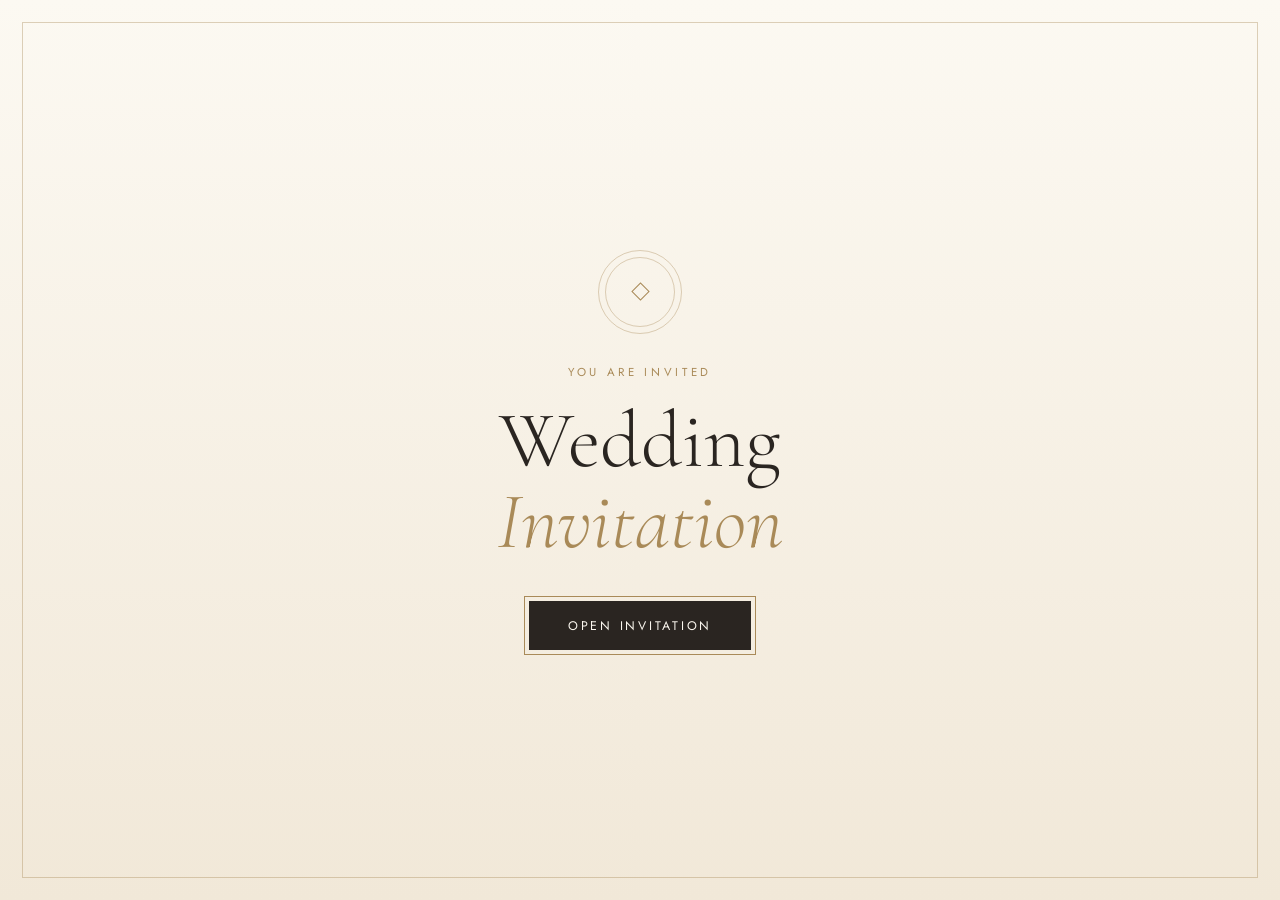
<file: index.html>
<!doctype html>
<html lang="en" dir="ltr">
<head>
  <meta charset="utf-8">
  <meta name="viewport" content="width=device-width, initial-scale=1, viewport-fit=cover">
  <title>Wedding Invitation | دعوة زفاف</title>
  <meta name="description" content="You are invited to our wedding. Open the invitation for the date, venue and details. | أنتم مدعوون إلى حفل زفافنا.">
  <meta name="theme-color" content="#faf6ee">
  <meta property="og:type" content="website">
  <meta property="og:title" content="Wedding Invitation | دعوة زفاف">
  <meta property="og:description" content="You are invited to our wedding. | أنتم مدعوون إلى حفل زفافنا.">
  <link rel="icon" href="data:image/svg+xml,%3Csvg xmlns='http://www.w3.org/2000/svg' viewBox='0 0 32 32'%3E%3Crect width='32' height='32' rx='8' fill='%23faf6ee'/%3E%3Cpath d='M16 7l9 9-9 9-9-9z' fill='none' stroke='%23a98a58' stroke-width='1.5'/%3E%3C/svg%3E">

  <link rel="preconnect" href="https://fonts.googleapis.com">
  <link rel="preconnect" href="https://fonts.gstatic.com" crossorigin>
  <link href="https://fonts.googleapis.com/css2?family=Amiri:ital,wght@0,400;0,700;1,400&family=Cormorant+Garamond:ital,wght@0,300;0,400;0,500;1,300;1,400&family=IBM+Plex+Sans+Arabic:wght@300;400;500&family=Jost:wght@300;400;500&display=swap" rel="stylesheet">
  <style>
/* ==========================================================================
   Digital Wedding Invitation — styles
   Mobile-first. Palette: ivory, beige, champagne, soft dark.
   ========================================================================== */

:root {
  --ivory: #faf6ee;
  --ivory-2: #f3ecdf;
  --beige: #e9dfcc;
  --champagne: #d6c19b;
  --gold: #a98a58;
  --ink: #2a2521;
  --muted: #6f655a;
  --dark: #25201c;
  --line: rgba(169, 138, 88, .38);

  --f-display: 'Cormorant Garamond', 'Times New Roman', serif;
  --f-body: 'Jost', system-ui, -apple-system, 'Segoe UI', sans-serif;
  --ease: cubic-bezier(.22, .61, .36, 1);
}

html[lang="ar"] {
  --f-display: 'Amiri', 'Times New Roman', serif;
  --f-body: 'IBM Plex Sans Arabic', system-ui, 'Segoe UI', sans-serif;
}

*, *::before, *::after { box-sizing: border-box; }

html { scroll-behavior: smooth; -webkit-text-size-adjust: 100%; }

body {
  margin: 0;
  background: var(--ivory);
  color: var(--ink);
  font-family: var(--f-body);
  font-weight: 300;
  font-size: 1rem;
  line-height: 1.7;
  -webkit-font-smoothing: antialiased;
  text-rendering: optimizeLegibility;
}
body.is-locked { overflow: hidden; }

[hidden] { display: none !important; }

h1, h2, p, ol { margin: 0; }

:focus-visible { outline: 1px solid var(--gold); outline-offset: 4px; }
main:focus { outline: none; }

/* ---------- Loader ---------- */
.loader {
  position: fixed; inset: 0; z-index: 100;
  display: grid; place-items: center;
  background: var(--ivory);
  transition: opacity .7s var(--ease), visibility .7s;
}
.loader.is-done { opacity: 0; visibility: hidden; }
.loader svg { width: 56px; height: 56px; overflow: visible; }
.loader path {
  fill: none; stroke: var(--gold); stroke-width: 1;
  stroke-dasharray: 140; stroke-dashoffset: 140;
  animation: draw 1.4s var(--ease) infinite alternate;
}
@keyframes draw { to { stroke-dashoffset: 0; } }

/* ---------- Shared elements ---------- */
.label, .eyebrow {
  font-size: .72rem; font-weight: 400;
  letter-spacing: .32em; text-transform: uppercase;
  color: var(--gold);
}
html[lang="ar"] .label,
html[lang="ar"] .eyebrow { letter-spacing: 0; text-transform: none; font-size: .95rem; }

.eyebrow { margin-bottom: 1.6rem; }

.orn { display: flex; align-items: center; justify-content: center; gap: .9rem; margin: 1.6rem 0; }
.orn i { display: block; width: 52px; height: 1px; background: var(--line); }
.orn b { display: block; width: 7px; height: 7px; border: 1px solid var(--gold); transform: rotate(45deg); }

.seal {
  position: relative; width: 84px; height: 84px; margin: 0 auto 1.8rem;
  border: 1px solid var(--line); border-radius: 50%;
  display: grid; place-items: center;
}
.seal::before { content: ""; position: absolute; inset: 6px; border: 1px solid var(--line); border-radius: 50%; }
.seal i { width: 13px; height: 13px; border: 1px solid var(--gold); transform: rotate(45deg); }
.seal--sm { width: 56px; height: 56px; margin-bottom: 1.6rem; }
.seal--sm::before { inset: 5px; }

.btn {
  display: inline-flex; align-items: center; justify-content: center;
  min-height: 48px; padding: .9rem 2.4rem;
  font-family: var(--f-body); font-size: .78rem; font-weight: 400;
  letter-spacing: .22em; text-transform: uppercase; text-decoration: none;
  color: var(--ink); background: transparent;
  border: 1px solid var(--gold); border-radius: 0; cursor: pointer;
  transition: background .4s var(--ease), color .4s var(--ease), border-color .4s var(--ease), transform .4s var(--ease);
  -webkit-tap-highlight-color: transparent;
}
html[lang="ar"] .btn { letter-spacing: 0; text-transform: none; font-size: 1rem; }
.btn:hover { background: var(--ink); border-color: var(--ink); color: var(--ivory); }
.btn:active { transform: scale(.98); }
.btn--solid { background: var(--ink); border-color: var(--ink); color: var(--ivory); }
.btn--solid:hover { background: var(--gold); border-color: var(--gold); color: #fff; }

/* ---------- Cover ---------- */
.cover { position: fixed; inset: 0; z-index: 90; overflow: hidden; visibility: hidden; }
body.is-ready .cover { visibility: visible; }

.panel {
  position: absolute; top: 0; bottom: 0; width: 50.4%;
  background: linear-gradient(180deg, #fcf9f2 0%, #f1e8d8 100%);
  transition: transform 1.25s cubic-bezier(.7, 0, .2, 1) .35s;
  will-change: transform;
}
.panel--l { left: 0; }
.panel--r { right: 0; }

/* hairline frame */
.cover::after {
  content: ""; position: absolute; inset: 14px; z-index: 3; pointer-events: none;
  border: 1px solid var(--line);
  transition: opacity .5s var(--ease);
}

.cover__content {
  position: absolute; inset: 0; z-index: 2;
  display: flex; flex-direction: column; align-items: center; justify-content: center;
  padding: 2rem 1.5rem; text-align: center;
  transition: opacity .55s var(--ease), transform .55s var(--ease);
}
.cover__title {
  font-family: var(--f-display); font-weight: 300;
  font-size: clamp(2.8rem, 12vw, 5rem); line-height: 1.02;
  margin: 1.1rem 0 1.6rem;
}
.cover__title span { display: block; }
.cover__title .alt { font-style: italic; color: var(--gold); }
html[lang="ar"] .cover__title { line-height: 1.35; }
html[lang="ar"] .cover__title .alt { font-style: normal; }
.cover__names {
  font-family: var(--f-display); font-size: 1.35rem; color: var(--muted);
  margin: -.4rem 0 1.8rem;
}
.cover__content .btn { margin-top: .8rem; }

body.is-ready .cover__content > * {
  animation: rise 1s var(--ease) backwards;
  animation-delay: calc(var(--i, 0) * .12s + .15s);
}
.cover__content > :nth-child(1) { --i: 0; }
.cover__content > :nth-child(2) { --i: 1; }
.cover__content > :nth-child(3) { --i: 2; }
.cover__content > :nth-child(4) { --i: 3; }
.cover__content > :nth-child(5) { --i: 4; }
@keyframes rise { from { opacity: 0; transform: translateY(16px); } }

.cover.is-opening { pointer-events: none; }
.cover.is-opening .cover__content { opacity: 0; transform: scale(.97); }
.cover.is-opening::after { opacity: 0; }
.cover.is-opening .panel--l { transform: translateX(-101%); box-shadow: 18px 0 50px rgba(42, 37, 33, .12); }
.cover.is-opening .panel--r { transform: translateX(101%);  box-shadow: -18px 0 50px rgba(42, 37, 33, .12); }

/* ---------- Sections ---------- */
.section { padding: clamp(5rem, 13vw, 8.5rem) 1.5rem; text-align: center; }
.section__inner { max-width: 40rem; margin-inline: auto; }
.section--beige { background: var(--ivory-2); }
.section--dark { background: var(--dark); color: #efe6d6; }
.section--dark .eyebrow { color: var(--champagne); }

.h2 {
  font-family: var(--f-display); font-weight: 300;
  font-size: clamp(2.1rem, 7.5vw, 3.3rem); line-height: 1.15; margin-bottom: 1rem;
}

/* Hero */
.hero {
  position: relative; min-height: 100vh; min-height: 100svh;
  display: flex; flex-direction: column; align-items: center; justify-content: center;
  background: radial-gradient(120% 70% at 50% 0%, #fff 0%, var(--ivory) 55%, var(--ivory-2) 100%);
}
.names {
  display: flex; flex-direction: column; align-items: center;
  font-family: var(--f-display); font-weight: 300;
  font-size: clamp(3.4rem, 16vw, 7.5rem); line-height: .98;
  margin: .2em 0;
}
.names .amp { font-style: italic; color: var(--gold); font-size: .42em; line-height: 1.7; }
html[lang="ar"] .names { line-height: 1.3; }
html[lang="ar"] .names .amp { font-style: normal; }
.lead {
  max-width: 34rem; white-space: pre-line;
  font-family: var(--f-display); font-size: clamp(1.25rem, 3.8vw, 1.6rem);
  line-height: 1.65; color: var(--muted);
}
html[lang="ar"] .lead { line-height: 2; }

.scroll-cue {
  position: absolute; bottom: 1.8rem; left: 50%; width: 1px; height: 46px;
  background: linear-gradient(var(--gold), transparent);
  transform-origin: top; animation: cue 2.4s var(--ease) infinite;
}
@keyframes cue { 0% { transform: scaleY(0); opacity: 0; } 40% { opacity: 1; } 100% { transform: scaleY(1); opacity: 0; } }

/* Date + countdown */
.date-main {
  font-family: var(--f-display); font-weight: 300;
  font-size: clamp(1.9rem, 6.8vw, 3rem); line-height: 1.25;
}
.time-main { margin-top: .7rem; letter-spacing: .2em; color: var(--champagne); font-weight: 400; }
html[lang="ar"] .time-main { letter-spacing: 0; }

.countdown {
  display: grid; grid-template-columns: repeat(4, 1fr);
  margin-top: 3rem; max-width: 30rem; margin-inline: auto;
}
.cd-unit { display: flex; flex-direction: column; align-items: center; padding: .3rem 0; border-inline-start: 1px solid rgba(214, 193, 155, .25); }
.cd-unit:first-child { border: 0; }
.cd-num {
  font-family: var(--f-display); font-weight: 300; line-height: 1.1;
  font-size: clamp(2.1rem, 9vw, 3.6rem); font-variant-numeric: tabular-nums;
}
.cd-label { margin-top: .35rem; font-size: .66rem; letter-spacing: .2em; text-transform: uppercase; color: var(--champagne); }
html[lang="ar"] .cd-label { letter-spacing: 0; text-transform: none; font-size: .85rem; }

/* Venue */
.addr { max-width: 26rem; margin: 0 auto 2.2rem; color: var(--muted); white-space: pre-line; }

/* Schedule */
.schedule { list-style: none; padding: 0; max-width: 30rem; margin: 0 auto; text-align: start; }
.schedule li {
  display: grid; grid-template-columns: 7.5rem 1fr; gap: 1.2rem; align-items: baseline;
  padding: 1.15rem 0; border-bottom: 1px solid var(--line);
}
.schedule li:first-child { border-top: 1px solid var(--line); }
.schedule .t { font-size: .82rem; letter-spacing: .14em; color: var(--gold); font-weight: 400; }
html[lang="ar"] .schedule .t { letter-spacing: 0; font-size: .95rem; }
.schedule .d { font-family: var(--f-display); font-size: 1.35rem; line-height: 1.35; }
.schedule li.solo { grid-template-columns: 1fr; text-align: center; }

/* Personal message */
.note {
  white-space: pre-line; font-family: var(--f-display); font-style: italic;
  font-size: clamp(1.4rem, 4.6vw, 2rem); line-height: 1.6;
}
html[lang="ar"] .note { font-style: normal; line-height: 2; }

/* RSVP */
.rsvp-text { white-space: pre-line; font-size: 1.05rem; line-height: 1.9; }
.rsvp-text a, .section a.link { color: var(--champagne); text-underline-offset: 4px; text-decoration-thickness: 1px; }

/* Setup notice (visible only while the config is empty) */
.setup { background: var(--ivory-2); min-height: 40vh; display: grid; align-content: center; }
.setup__text { color: var(--muted); }

/* ---------- Floating controls ---------- */
.controls {
  position: fixed; z-index: 50;
  inset-inline-end: 16px; bottom: calc(16px + env(safe-area-inset-bottom));
  display: flex; flex-direction: column; align-items: center; gap: 10px;
  animation: rise .9s var(--ease) both;
}
.ctrl {
  display: grid; place-items: center; min-width: 44px; height: 44px; padding: 0;
  font-family: var(--f-body); font-size: .8rem; font-weight: 400; color: var(--ink);
  background: rgba(250, 246, 238, .82); border: 1px solid var(--line); border-radius: 22px;
  -webkit-backdrop-filter: blur(10px); backdrop-filter: blur(10px);
  box-shadow: 0 6px 24px rgba(42, 37, 33, .12); cursor: pointer;
  transition: background .3s var(--ease), transform .3s var(--ease);
  -webkit-tap-highlight-color: transparent;
}
.ctrl:hover { background: #fff; }
.ctrl:active { transform: scale(.94); }
.ctrl--lang { padding: 0 14px; }

.eq { display: flex; align-items: center; gap: 3px; height: 16px; position: relative; }
.eq span { width: 2px; height: 5px; background: var(--ink); border-radius: 2px; transform-origin: center; }
.ctrl--music.is-playing .eq span { animation: eq 1s ease-in-out infinite; }
.ctrl--music.is-playing .eq span:nth-child(2) { animation-delay: .2s; }
.ctrl--music.is-playing .eq span:nth-child(3) { animation-delay: .4s; }
@keyframes eq { 0%, 100% { height: 5px; } 50% { height: 16px; } }
.ctrl--music:not(.is-playing) .eq::after {
  content: ""; position: absolute; left: -4px; right: -4px; top: 50%; height: 1px;
  background: var(--ink); transform: rotate(-38deg);
}

/* ---------- Reveal ---------- */
.reveal {
  opacity: 0; transform: translateY(18px);
  transition: opacity .9s var(--ease), transform .9s var(--ease);
  transition-delay: var(--d, 0s);
}
.reveal.in { opacity: 1; transform: none; }

/* ---------- Larger screens ---------- */
@media (min-width: 768px) {
  .cover::after { inset: 22px; }
  .controls { inset-inline-end: 28px; bottom: 28px; }
  .schedule li { grid-template-columns: 9rem 1fr; }
}

/* ---------- Reduced motion ---------- */
@media (prefers-reduced-motion: reduce) {
  html { scroll-behavior: auto; }
  *, *::before, *::after { animation-duration: .01ms !important; animation-iteration-count: 1 !important; transition-duration: .01ms !important; transition-delay: 0s !important; }
  .reveal { opacity: 1; transform: none; }
}

</style>
  <noscript><style>.loader{display:none}.cover{display:none}body.is-locked{overflow:auto}</style></noscript>
</head>
<body class="is-locked">

  <!-- Loading screen -->
  <div class="loader" id="loader" aria-hidden="true">
    <svg viewBox="0 0 56 56"><path d="M28 4 L52 28 L28 52 L4 28 Z"/></svg>
  </div>

  <!-- Invitation cover -->
  <div class="cover" id="cover">
    <div class="panel panel--l"></div>
    <div class="panel panel--r"></div>
    <div class="cover__content" id="coverContent">
      <div class="seal"><i></i></div>
      <p class="label" data-i18n="coverLabel"></p>
      <h1 class="cover__title">
        <span data-i18n="coverTitle1"></span>
        <span class="alt" data-i18n="coverTitle2"></span>
      </h1>
      <p class="cover__names" id="coverNames" hidden></p>
      <button class="btn btn--solid" id="openBtn" type="button" data-i18n="open"></button>
    </div>
  </div>

  <!-- Invitation -->
  <main id="invitation" inert tabindex="-1">

    <section class="section hero" id="hero" hidden>
      <p class="eyebrow reveal" data-i18n="ofWedding"></p>
      <h2 class="names reveal" id="names" style="--d:.1s">
        <span id="groom"></span>
        <span class="amp" id="amp" aria-hidden="true">&amp;</span>
        <span id="bride"></span>
      </h2>
      <div class="orn reveal" style="--d:.2s" aria-hidden="true"><i></i><b></b><i></i></div>
      <p class="lead reveal" id="invitationMessage" style="--d:.3s" hidden></p>
      <span class="scroll-cue" id="scrollCue" aria-hidden="true" hidden></span>
    </section>

    <section class="section section--dark" id="date" hidden>
      <div class="section__inner">
        <p class="eyebrow reveal" data-i18n="saveTheDate"></p>
        <p class="date-main reveal" id="dateText" style="--d:.1s" hidden></p>
        <p class="time-main reveal" id="timeText" style="--d:.2s" hidden></p>
        <div class="countdown reveal" id="countdown" style="--d:.3s" role="timer" hidden>
          <div class="cd-unit"><span class="cd-num" data-unit="days">00</span><span class="cd-label" data-i18n="days"></span></div>
          <div class="cd-unit"><span class="cd-num" data-unit="hours">00</span><span class="cd-label" data-i18n="hours"></span></div>
          <div class="cd-unit"><span class="cd-num" data-unit="minutes">00</span><span class="cd-label" data-i18n="minutes"></span></div>
          <div class="cd-unit"><span class="cd-num" data-unit="seconds">00</span><span class="cd-label" data-i18n="seconds"></span></div>
        </div>
      </div>
    </section>

    <section class="section section--beige" id="venue" hidden>
      <div class="section__inner">
        <div class="seal seal--sm reveal"><i></i></div>
        <p class="eyebrow reveal" data-i18n="venue" style="--d:.1s"></p>
        <h2 class="h2 reveal" id="venueName" style="--d:.15s" hidden></h2>
        <p class="addr reveal" id="venueAddress" style="--d:.2s" hidden></p>
        <a class="btn reveal" id="directions" style="--d:.3s" target="_blank" rel="noopener noreferrer" hidden data-i18n="directions"></a>
      </div>
    </section>

    <section class="section" id="schedule" hidden>
      <div class="section__inner">
        <p class="eyebrow reveal" data-i18n="schedule"></p>
        <ol class="schedule reveal" id="scheduleList" style="--d:.1s"></ol>
      </div>
    </section>

    <section class="section section--beige" id="message" hidden>
      <div class="section__inner">
        <div class="orn reveal" aria-hidden="true"><i></i><b></b><i></i></div>
        <p class="note reveal" id="personalMessage" style="--d:.1s"></p>
      </div>
    </section>

    <section class="section section--dark" id="rsvp" hidden>
      <div class="section__inner">
        <p class="eyebrow reveal" data-i18n="rsvp"></p>
        <p class="rsvp-text reveal" id="rsvpText" style="--d:.1s"></p>
      </div>
    </section>

    <!-- Shown only while config.js is still empty -->
    <section class="section setup" id="setup" hidden>
      <div class="section__inner">
        <p class="eyebrow" data-i18n="setupTitle"></p>
        <p class="setup__text" data-i18n="setupText"></p>
      </div>
    </section>

  </main>

  <!-- Floating controls -->
  <div class="controls" id="controls" hidden>
    <button class="ctrl ctrl--music" id="musicBtn" type="button" hidden>
      <span class="eq" aria-hidden="true"><span></span><span></span><span></span></span>
    </button>
    <button class="ctrl ctrl--lang" id="langBtn" type="button"></button>
  </div>

  <script>
/* ==========================================================================
   WEDDING CONFIGURATION — the only file you need to edit.

   - Every field starts empty. Empty fields are hidden automatically.
   - Any text field can be a plain string, or an object with both languages:
       groomName: { ar: "…", en: "…" }
   - weddingDate: "YYYY-MM-DD"   (e.g. 2027-06-12)  → enables the countdown
   - weddingTime: "HH:MM" 24-hour (e.g. 18:30)      → shown in the visitor's language
   - eventSchedule: one item per line, "time | title"
                    (or an array of { time, title })
   - googleMapsLink: a full link starting with https://
   - musicFile: path to your audio, e.g. "assets/audio/music.mp3"
   - language: "ar", "en", or "" (auto-detect from the visitor's device)
   ========================================================================== */

window.WEDDING_CONFIG = {
  groomName: "",
  brideName: "",
  weddingDate: "",
  weddingTime: "",
  venueName: "",
  venueAddress: "",
  googleMapsLink: "",
  invitationMessage: "",
  personalMessage: "",
  eventSchedule: "",
  rsvpDetails: "",
  musicFile: "",
  language: ""
};

</script>
  <script>
/* ==========================================================================
   Digital Wedding Invitation — behaviour
   Reads window.WEDDING_CONFIG (js/config.js). No dependencies.
   ========================================================================== */
(function () {
  'use strict';

  var C = window.WEDDING_CONFIG || {};

  /* ---------- UI strings ---------- */
  var I18N = {
    en: {
      coverLabel: 'You are invited', coverTitle1: 'Wedding', coverTitle2: 'Invitation',
      open: 'Open Invitation', ofWedding: 'The Wedding of', saveTheDate: 'Save the Date',
      days: 'Days', hours: 'Hours', minutes: 'Minutes', seconds: 'Seconds',
      venue: 'The Venue', directions: 'Get Directions', schedule: 'Schedule', rsvp: 'RSVP',
      musicOn: 'Mute music', musicOff: 'Play music', switchTo: 'العربية', switchLabel: 'Switch to Arabic',
      pageTitle: 'Wedding Invitation',
      setupTitle: 'Almost ready',
      setupText: 'Add your wedding details in js/config.js. Empty fields stay hidden.'
    },
    ar: {
      coverLabel: 'أنتم مدعوون', coverTitle1: 'دعوة', coverTitle2: 'زفاف',
      open: 'افتح الدعوة', ofWedding: 'حفل زفاف', saveTheDate: 'موعد الزفاف',
      days: 'أيام', hours: 'ساعات', minutes: 'دقائق', seconds: 'ثوانٍ',
      venue: 'المكان', directions: 'الاتجاهات', schedule: 'برنامج الحفل', rsvp: 'تأكيد الحضور',
      musicOn: 'إيقاف الموسيقى', musicOff: 'تشغيل الموسيقى', switchTo: 'English', switchLabel: 'التبديل إلى الإنجليزية',
      pageTitle: 'دعوة زفاف',
      setupTitle: 'على وشك الانتهاء',
      setupText: 'أضف تفاصيل الزفاف في ملف js/config.js. الحقول الفارغة تبقى مخفية.'
    }
  };

  var lang = 'en';
  var countdownTimer = null;
  var audio = null;
  var playing = false;
  var resumeOnVisible = false;
  var reducedMotion = window.matchMedia && window.matchMedia('(prefers-reduced-motion: reduce)').matches;

  function $(s, r) { return (r || document).querySelector(s); }
  function $$(s, r) { return Array.prototype.slice.call((r || document).querySelectorAll(s)); }

  /* ---------- Config helpers ---------- */
  // A value may be a string, an array, or { ar, en }.
  function pick(v) {
    if (v && typeof v === 'object' && !Array.isArray(v) && ('ar' in v || 'en' in v)) {
      return v[lang] || v.en || v.ar || '';
    }
    return v == null ? '' : v;
  }
  function text(key) {
    var v = pick(C[key]);
    return typeof v === 'string' ? v.trim() : '';
  }
  function t(key) { return I18N[lang][key] || ''; }

  function setText(sel, val) {
    var el = $(sel);
    el.textContent = val;
    el.hidden = !val;
  }

  function safeUrl(u) { return /^https?:\/\//i.test(u) ? u : ''; }

  /* ---------- Language ---------- */
  function detectLang() {
    var saved = '';
    try { saved = localStorage.getItem('invite-lang') || ''; } catch (e) {}
    if (saved === 'ar' || saved === 'en') return saved;
    if (C.language === 'ar' || C.language === 'en') return C.language;
    return (navigator.language || '').toLowerCase().indexOf('ar') === 0 ? 'ar' : 'en';
  }

  function applyLang() {
    document.documentElement.lang = lang;
    document.documentElement.dir = lang === 'ar' ? 'rtl' : 'ltr';
    $$('[data-i18n]').forEach(function (el) { el.textContent = t(el.getAttribute('data-i18n')); });
    var lb = $('#langBtn');
    lb.textContent = t('switchTo');
    lb.setAttribute('aria-label', t('switchLabel'));
    lb.setAttribute('lang', lang === 'ar' ? 'en' : 'ar');
    updateMusicLabel();
    render();
  }

  /* ---------- Date / time ---------- */
  function parseDate() {
    var raw = text('weddingDate');
    var m = /^(\d{4})-(\d{1,2})-(\d{1,2})$/.exec(raw);
    var tm = /^(\d{1,2}):(\d{2})/.exec(text('weddingTime'));
    var h = tm ? +tm[1] : 0, mi = tm ? +tm[2] : 0;
    var date = null;
    if (m) {
      var d = new Date(+m[1], +m[2] - 1, +m[3], h, mi);
      if (d.getFullYear() === +m[1] && d.getMonth() === +m[2] - 1 && d.getDate() === +m[3]) date = d;
    }
    return { raw: raw, date: date, time: tm ? new Date(2000, 0, 1, h, mi) : null };
  }

  function locale() { return lang === 'ar' ? 'ar-EG-u-ca-gregory' : 'en-US'; }

  /* ---------- Countdown ---------- */
  function stopCountdown() {
    if (countdownTimer) { clearInterval(countdownTimer); countdownTimer = null; }
  }

  function startCountdown(target) {
    stopCountdown();
    var box = $('#countdown');
    var nf = new Intl.NumberFormat(lang === 'ar' ? 'ar-EG' : 'en-US', { minimumIntegerDigits: 2, useGrouping: false });
    var nodes = {};
    $$('.cd-num', box).forEach(function (n) { nodes[n.getAttribute('data-unit')] = n; });

    function tick() {
      var diff = target.getTime() - Date.now();
      if (diff <= 0) { box.hidden = true; stopCountdown(); return; }
      var s = Math.floor(diff / 1000);
      var vals = {
        days: Math.floor(s / 86400),
        hours: Math.floor((s % 86400) / 3600),
        minutes: Math.floor((s % 3600) / 60),
        seconds: s % 60
      };
      for (var k in vals) {
        var out = nf.format(vals[k]);
        if (nodes[k].textContent !== out) nodes[k].textContent = out;
      }
      box.hidden = false;
    }
    tick();
    if (!box.hidden) countdownTimer = setInterval(tick, 1000);
  }

  /* ---------- Rich text bits ---------- */
  function linkify(el, str) {
    el.textContent = '';
    var parts = str.split(/(https?:\/\/[^\s]+|[\w.+-]+@[\w-]+\.[\w.-]+)/g);
    parts.forEach(function (p) {
      if (!p) return;
      if (/^https?:\/\//i.test(p)) {
        var a = document.createElement('a');
        a.href = p; a.textContent = p; a.target = '_blank'; a.rel = 'noopener noreferrer';
        el.appendChild(a);
      } else if (/^[\w.+-]+@[\w-]+\.[\w.-]+$/.test(p)) {
        var m = document.createElement('a');
        m.href = 'mailto:' + p; m.textContent = p;
        el.appendChild(m);
      } else {
        el.appendChild(document.createTextNode(p));
      }
    });
  }

  function scheduleItems() {
    var v = pick(C.eventSchedule);
    var out = [];
    if (typeof v === 'string') {
      v.split(/\r?\n/).forEach(function (line) {
        line = line.trim();
        if (!line) return;
        var m = /^(.*?)\s*(?:\||\s[–—-]\s)\s*(.+)$/.exec(line);
        out.push(m && m[1] ? { time: m[1], title: m[2] } : { time: '', title: line });
      });
    } else if (Array.isArray(v)) {
      v.forEach(function (it) {
        if (typeof it === 'string' && it.trim()) out.push({ time: '', title: it.trim() });
        else if (it && typeof it === 'object') {
          var title = String(pick(it.title) || '').trim();
          var time = String(pick(it.time) || '').trim();
          if (title || time) out.push({ time: time, title: title });
        }
      });
    }
    return out;
  }

  /* ---------- Render ---------- */
  function show(id, on) { $(id).hidden = !on; return on; }

  function render() {
    var groom = text('groomName'), bride = text('brideName');
    var shown = 0;

    // Document title + cover names
    var names = [groom, bride].filter(Boolean).join(' & ');
    document.title = names ? names + ' — ' + t('pageTitle') : t('pageTitle');
    setText('#coverNames', names);

    // Hero
    setText('#groom', groom);
    setText('#bride', bride);
    $('#amp').hidden = !(groom && bride);
    $('#names').hidden = !names;
    var msg = text('invitationMessage');
    setText('#invitationMessage', msg);
    var heroOn = show('#hero', !!(names || msg));

    // Date + countdown
    var info = parseDate();
    var dateStr = info.date
      ? new Intl.DateTimeFormat(locale(), { weekday: 'long', day: 'numeric', month: 'long', year: 'numeric' }).format(info.date)
      : info.raw;
    var timeStr = info.time
      ? new Intl.DateTimeFormat(locale(), { hour: 'numeric', minute: '2-digit' }).format(info.time)
      : text('weddingTime');
    setText('#dateText', dateStr);
    setText('#timeText', timeStr);
    var dateOn = show('#date', !!(dateStr || timeStr));
    if (info.date && info.date.getTime() > Date.now()) startCountdown(info.date);
    else { stopCountdown(); $('#countdown').hidden = true; }

    // Venue
    var vName = text('venueName'), vAddr = text('venueAddress'), map = safeUrl(text('googleMapsLink'));
    setText('#venueName', vName);
    setText('#venueAddress', vAddr);
    var dir = $('#directions');
    if (map) dir.href = map; else dir.removeAttribute('href');
    dir.hidden = !map;
    var venueOn = show('#venue', !!(vName || vAddr || map));

    // Schedule
    var items = scheduleItems();
    var list = $('#scheduleList');
    list.textContent = '';
    items.forEach(function (it) {
      var li = document.createElement('li');
      if (it.time && it.title) {
        var tt = document.createElement('span'); tt.className = 't'; tt.textContent = it.time;
        var dd = document.createElement('span'); dd.className = 'd'; dd.textContent = it.title;
        li.appendChild(tt); li.appendChild(dd);
      } else {
        li.className = 'solo';
        var one = document.createElement('span'); one.className = 'd'; one.textContent = it.title || it.time;
        li.appendChild(one);
      }
      list.appendChild(li);
    });
    var schedOn = show('#schedule', items.length > 0);

    // Personal message
    var pm = text('personalMessage');
    $('#personalMessage').textContent = pm;
    var pmOn = show('#message', !!pm);

    // RSVP
    var rsvp = text('rsvpDetails');
    linkify($('#rsvpText'), rsvp);
    var rsvpOn = show('#rsvp', !!rsvp);

    // Scroll cue only if something follows the hero
    $('#scrollCue').hidden = !(heroOn && (dateOn || venueOn || schedOn || pmOn || rsvpOn));

    // Nothing filled in yet
    shown = [heroOn, dateOn, venueOn, schedOn, pmOn, rsvpOn].filter(Boolean).length;
    show('#setup', shown === 0);
  }

  /* ---------- Reveal on scroll ---------- */
  function initReveal() {
    var els = $$('.reveal');
    if (!('IntersectionObserver' in window)) { els.forEach(function (e) { e.classList.add('in'); }); return; }
    var io = new IntersectionObserver(function (entries) {
      entries.forEach(function (en) {
        if (en.isIntersecting) { en.target.classList.add('in'); io.unobserve(en.target); }
      });
    }, { threshold: 0.15, rootMargin: '0px 0px -6% 0px' });
    els.forEach(function (e) { io.observe(e); });
  }

  /* ---------- Music ---------- */
  function updateMusicLabel() {
    var b = $('#musicBtn');
    b.classList.toggle('is-playing', playing);
    b.setAttribute('aria-pressed', String(playing));
    b.setAttribute('aria-label', playing ? t('musicOn') : t('musicOff'));
  }
  function setPlaying(v) { playing = v; updateMusicLabel(); }

  function setupMusic() {
    var file = typeof C.musicFile === 'string' ? C.musicFile.trim() : '';
    var btn = $('#musicBtn');
    if (!file) { btn.hidden = true; return; }
    audio = new Audio();
    audio.preload = 'none';           // nothing is downloaded before the visitor interacts
    audio.loop = true;
    audio.volume = 0.6;
    audio.src = file;
    audio.addEventListener('error', function () { audio = null; setPlaying(false); btn.hidden = true; });
    btn.hidden = false;
    btn.addEventListener('click', function () {
      if (!audio) return;
      if (playing) { audio.pause(); setPlaying(false); } else { startMusic(); }
    });
    document.addEventListener('visibilitychange', function () {
      if (!audio) return;
      if (document.hidden && playing) { audio.pause(); resumeOnVisible = true; }
      else if (!document.hidden && resumeOnVisible) { resumeOnVisible = false; startMusic(); }
    });
    updateMusicLabel();
  }

  function startMusic() {
    if (!audio) return;
    var p = audio.play();
    if (p && p.then) p.then(function () { setPlaying(true); }, function () { setPlaying(false); });
    else setPlaying(true);
  }

  /* ---------- Opening ---------- */
  function openInvitation() {
    var cover = $('#cover');
    var main = $('#invitation');
    if (cover.classList.contains('is-opening')) return;

    cover.classList.add('is-opening');
    startMusic();                                  // allowed: triggered by the visitor's click
    main.removeAttribute('inert');
    document.body.classList.remove('is-locked');
    window.scrollTo(0, 0);

    var delay = reducedMotion ? 50 : 700;
    setTimeout(initReveal, delay);
    setTimeout(function () {
      $('#controls').hidden = false;
      main.focus({ preventScroll: true });
    }, reducedMotion ? 50 : 1500);
    setTimeout(function () { cover.hidden = true; }, reducedMotion ? 100 : 1900);
  }

  /* ---------- Init ---------- */
  function init() {
    // Loading screen: short, and never longer than needed
    var minWait = new Promise(function (r) { setTimeout(r, 900); });
    var fonts = document.fonts && document.fonts.ready
      ? Promise.race([document.fonts.ready, new Promise(function (r) { setTimeout(r, 2500); })])
      : Promise.resolve();
    Promise.all([minWait, fonts]).then(function () {
      var loader = $('#loader');
      document.body.classList.add('is-ready');
      loader.classList.add('is-done');
      setTimeout(function () { loader.remove(); }, 800);
      $('#openBtn').focus({ preventScroll: true });
    });

    lang = detectLang();
    setupMusic();
    applyLang();

    $('#openBtn').addEventListener('click', openInvitation);
    $('#langBtn').addEventListener('click', function () {
      lang = lang === 'ar' ? 'en' : 'ar';
      try { localStorage.setItem('invite-lang', lang); } catch (e) {}
      applyLang();
    });
  }

  if (document.readyState === 'loading') document.addEventListener('DOMContentLoaded', init);
  else init();
})();

</script>
</body>
</html>
</file>
